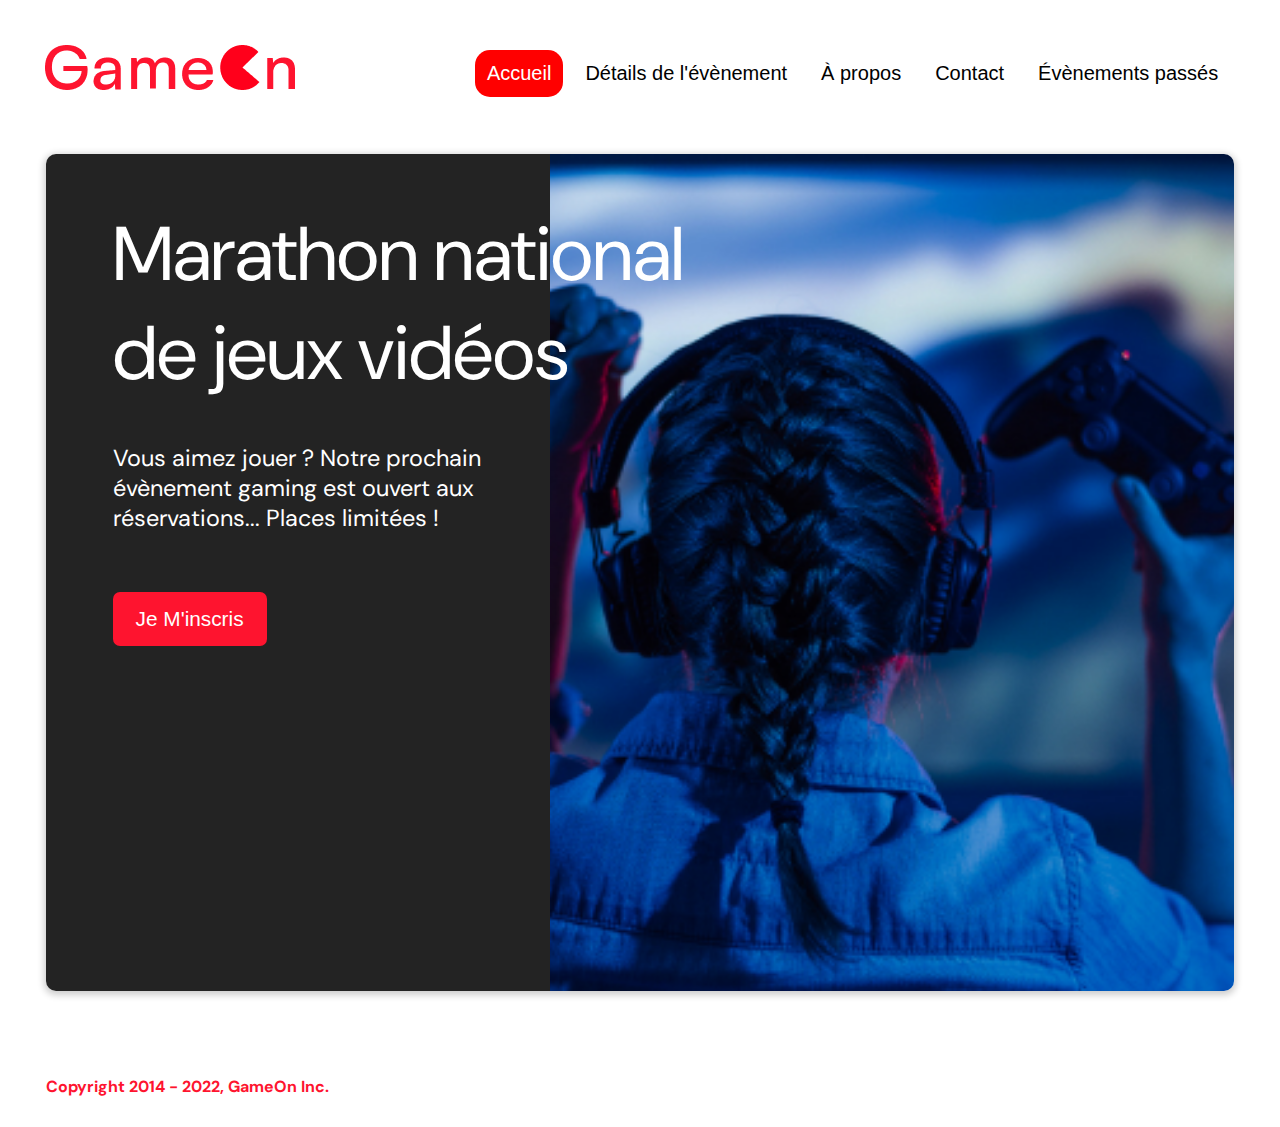
<file: index.html>
<!DOCTYPE html>
<html lang="fr">
  <head>
    <meta charset="utf-8" />
    <title>Reservation</title>
    <meta name="viewport" content="width=device-width,initial-scale=1" />
    <link rel="stylesheet" href="/style/modal.css" />
    <link
      rel="stylesheet"
      href="https://cdnjs.cloudflare.com/ajax/libs/font-awesome/4.7.0/css/font-awesome.min.css"
    />
    <link
      href="https://fonts.googleapis.com/css?family=DM+Sans"
      rel="stylesheet"
    />
  </head>
  <body>
    <div class="topnav" id="myTopnav">
      <div class="header-logo">
        <img alt="logo" src="/assets/Logo.png" />
      </div>
      <div class="main-navbar">
        <a href="#" class="active"><span>Accueil</span></a>
        <a href="#"><span>Détails de l'évènement</span></a>
        <a href="#"><span>À propos</span></a>
        <a href="#"><span>Contact</span></a>
        <a href="#"><span>Évènements passés</span></a>
        <a href="javascript:void(0);" class="icon" onclick="editNav()">
          <i class="fa fa-bars"></i>
        </a>
      </div>
    </div>
    <main>
      <div class="hero-section">
        <div class="hero-content">
          <h1 class="hero-headline">
            Marathon national<br />
            de jeux vidéos
          </h1>
          <p class="hero-text">
            Vous aimez jouer ? Notre prochain évènement gaming est ouvert aux
            réservations... Places limitées !
          </p>
          <button class="btn-signup modal-btn">je m'inscris</button>
        </div>
        <div class="hero-img">
          <img src="/assets/bg_img.jpg" alt="img" />
        </div>
        <button class="btn-signup modal-btn">je m'inscris</button>
      </div>

      <div class="bground">
        <div class="content">
          <span class="close"></span>
          <div class="modal-body">
            <form id="form" name="reserve" action="index.html" method="get">
              <div class="formData">
                <label>Prénom</label><br />
                <input
                  class="text-control"
                  type="text"
                  id="firstName"
                  name="firstName"
                /><br />
              </div>
              <div class="formData">
                <label>Nom</label><br />
                <input
                  class="text-control"
                  type="text"
                  id="lastName"
                  name="lastName"
                /><br />
              </div>
              <div class="formData">
                <label>E-mail</label><br />
                <input
                  class="text-control"
                  type="email"
                  id="email"
                  name="email"
                /><br />
              </div>
              <div class="formData">
                <label>Date de naissance</label><br />
                <input
                  class="text-control"
                  type="date"
                  id="birthdate"
                  name="birthdate"
                /><br />
              </div>
              <div class="formData">
                <label
                  >À combien de tournois GameOn avez-vous déjà participé
                  ?</label
                ><br />
                <input
                  type="number"
                  class="text-control"
                  id="quantity"
                  name="quantity"
                  min="0"
                  max="99"
                />
              </div>
              <p class="text-label">
                A quel tournoi souhaitez-vous participer cette année ?
              </p>
              <div class="formData">
                <input
                  class="checkbox-input"
                  type="radio"
                  id="location1"
                  name="location"
                  value="New York"
                />
                <label class="checkbox-label" for="location1">
                  <span class="checkbox-icon"></span>
                  New York</label
                >
                <input
                  class="checkbox-input"
                  type="radio"
                  id="location2"
                  name="location"
                  value="San Francisco"
                />
                <label class="checkbox-label" for="location2">
                  <span class="checkbox-icon"></span>
                  San Francisco</label
                >
                <input
                  class="checkbox-input"
                  type="radio"
                  id="location3"
                  name="location"
                  value="Seattle"
                />
                <label class="checkbox-label" for="location3">
                  <span class="checkbox-icon"></span>
                  Seattle</label
                >
                <input
                  class="checkbox-input"
                  type="radio"
                  id="location4"
                  name="location"
                  value="Chicago"
                />
                <label class="checkbox-label" for="location4">
                  <span class="checkbox-icon"></span>
                  Chicago</label
                >
                <input
                  class="checkbox-input"
                  type="radio"
                  id="location5"
                  name="location"
                  value="Boston"
                />
                <label class="checkbox-label" for="location5">
                  <span class="checkbox-icon"></span>
                  Boston</label
                >
                <input
                  class="checkbox-input"
                  type="radio"
                  id="location6"
                  name="location"
                  value="Portland"
                />
                <label class="checkbox-label" for="location6">
                  <span class="checkbox-icon"></span>
                  Portland</label
                >
                <div id="location-error"></div>
              </div>
              <div class="formData">
                <input
                  class="checkbox-input"
                  type="checkbox"
                  id="checkbox1"
                  checked
                />
                <label class="checkbox2-label" for="checkbox1" required>
                  <span class="checkbox-icon"></span>
                  J'ai lu et accepté les conditions d'utilisation.
                </label>
                <div id="credential-error"></div>
                <input class="checkbox-input" type="checkbox" id="checkbox2" />
                <label class="checkbox2-label" for="checkbox2">
                  <span class="checkbox-icon"></span>
                  Je souhaite être prévenu des prochains évènements.
                </label>
                <br />
              </div>
              <div class="button-container">
                <button type="submit" class="button" value="Submit">
                  C'est parti
                </button>
              </div>
            </form>
            <div id="message"></div>
          </div>
        </div>
      </div>
    </main>
    <footer>
      <p class="copyrights">Copyright 2014 - 2022, GameOn Inc.</p>
    </footer>
    <script src="/javascript/modal.js"></script>
  </body>
</html>
</file>
<file: style/modal.css>
:root {
  --font-default: "DM Sans", Arial, Helvetica, sans-serif;
  --font-slab: var(--font-default);
  --modal-duration: 0.8s;
}
* {
  box-sizing: border-box;
  margin: 0;
  padding: 0;
}

body {
  margin: 0;
  display: flex;
  flex-direction: column;
  font-family: var(--font-default);
  font-size: 18px;
  max-width: 1300px;
  margin: 0 auto;
}

p {
  margin-bottom: 0;
  padding: 0.5vw;
}

img {
  padding-right: 1rem;
}

.topnav {
  overflow: hidden;
  margin: 3.5%;
}
.header-logo {
  float: left;
}
.main-navbar {
  float: right;
}
.topnav a {
  float: left;
  display: block;
  color: #000000;
  text-align: center;
  padding: 12px 12px;
  margin: 5px;
  text-decoration: none;
  font-size: 20px;
  font-family: Roboto, sans-serif;
}

.topnav a:hover {
  background-color: #ff0000;
  color: #ffffff;
  border-radius: 15px;
}

.topnav a.active {
  background-color: #ff0000;
  color: #ffffff;
  border-radius: 15px;
}

.topnav .icon {
  display: none;
}

@media screen and (max-width: 768px) {
  .topnav a {
    display: none;
  }
  .topnav a.icon {
    float: right;
    display: block;
  }
}

@media screen and (max-width: 768px) {
  .topnav.responsive {
    position: relative;
  }
  .topnav.responsive .icon {
    position: absolute;
    right: 0;
    top: 0;
  }
  .topnav.responsive a {
    float: none;
    display: block;
    text-align: left;
  }
}

@media screen and (max-width: 540px) {
  .topnav a {
    display: none;
  }
  .topnav a.icon {
    float: right;
    display: block;
    margin-top: -15px;
  }
}

main {
  font-size: 130%;
  font-weight: bolder;
  color: black;
  padding-top: 0.5vw;
  padding-left: 2vw;
  padding-right: 2vw;
  margin: 1px 20px 15px;
  border-radius: 2rem;
  text-align: justify;
}

.modal-btn {
  font-size: 145%;
  background: #fe142f;
  display: flex;
  margin: auto;
  padding: 2em;
  color: #fff;
  padding: 0.75rem 2.5rem;
  border-radius: 1rem;
  cursor: pointer;
}

.modal-btn:hover {
  background: #3876ac;
}

.footer {
  margin: 20px;
  padding: 10px;
  font-family: var(--font-slab);
}

/* Modal form */
.button-container {
  display: flex;
  justify-content: center;
}
.button {
  box-shadow: none;
  min-width: 140px;
  min-height: 30px;
  background: #fe142f;
  margin-top: 0.5em;
  padding: 2% 10% 2%;
  color: #fff;
  border-radius: 10px;
  border: none;
  cursor: pointer;
  font-size: 16px;
}

.button:hover {
  background: #3876ac;
}

.bground {
  display: none;
  position: fixed;
  z-index: 1;
  left: 0;
  top: 0;
  height: 100%;
  width: 100%;
  overflow: auto;
  background-color: rgba(26, 39, 156, 0.4);
}

.content {
  margin: 5% auto;
  width: 100%;
  max-width: 500px;
  min-height: 500px;
  animation-name: modalopen;
  animation-duration: var(--modal-duration);
  background: #232323;
  border-radius: 10px;
  overflow: hidden;
  position: relative;
  color: #fff;
}

@media screen and (max-width: 750px) {
  .content {
    min-width: 100%;
    overflow-y: auto;
    margin: 60px 0 0;
    border-radius: 10px 10px 0 0;
    display: flex;
    align-items: center;
  }
}

.modal-body {
  padding: 15px 8%;
  margin: 15px auto;
}
@media screen and (max-width: 750px) {
  .modal-body {
    padding-top: 10%;
  }
}

label {
  font-family: var(--font-default);
  font-size: 17px;
  font-weight: normal;
  display: inline-block;
  margin-bottom: 11px;
}
input {
  padding: 8px;
  border: 0.8px solid #ccc;
  outline: none;
}
.text-control {
  margin: 0;
  padding: 8px;
  width: 100%;
  border-radius: 8px;
  font-size: 20px;
  height: 48px;
}
.formData[data-error]::after {
  content: attr(data-error);
  font-size: 0.6em;
  color: #e54858;
  display: block;
  margin-top: 7px;
  margin-bottom: 7px;
  text-align: right;
  line-height: 0.3;
  opacity: 0;
  transition: 0.3s;
}
.formData[data-error-visible="true"]::after {
  opacity: 1;
}
.formData[data-error-visible="true"] .text-control {
  border: 2px solid #e54858;
}

.checkbox-label,
.checkbox2-label {
  position: relative;
  margin-left: 36px;
  font-size: 12px;
  font-weight: normal;
}
.checkbox-label .checkbox-icon,
.checkbox2-label .checkbox-icon {
  display: block;
  width: 20px;
  height: 20px;
  border: 2px solid #279e7a;
  border-radius: 50%;
  text-indent: 29px;
  white-space: nowrap;
  position: absolute;
  left: -30px;
  top: -1px;
  transition: 0.3s;
}
.checkbox-label .checkbox-icon::after,
.checkbox2-label .checkbox-icon::after {
  content: "";
  width: 13px;
  height: 13px;
  background-color: #279e7a;
  border-radius: 50%;
  text-indent: 29px;
  white-space: nowrap;
  position: absolute;
  left: 50%;
  top: 50%;
  transform: translate(-50%, -50%);
  transition: 0.3s;
  opacity: 0;
}
.checkbox-input {
  display: none;
}
.checkbox-input:checked + .checkbox-label .checkbox-icon::after,
.checkbox-input:checked + .checkbox2-label .checkbox-icon::after {
  opacity: 1;
}
.checkbox-input:checked + .checkbox2-label .checkbox-icon {
  background: #279e7a;
}
.checkbox2-label .checkbox-icon {
  border-radius: 4px;
  border: 0;
  background: #c4c4c4;
}
.checkbox2-label .checkbox-icon::after {
  width: 7px;
  height: 4px;
  border-radius: 2px;
  background: transparent;
  border: 2px solid transparent;
  border-bottom-color: #fff;
  border-left-color: #fff;
  transform: rotate(-55deg);
  left: 21%;
  top: 19%;
}
.close {
  position: absolute;
  right: 15px;
  top: 15px;
  width: 32px;
  height: 32px;
  opacity: 1;
  cursor: pointer;
  transform: scale(0.7);
}
.close:before,
.close:after {
  position: absolute;
  left: 15px;
  content: " ";
  height: 33px;
  width: 3px;
  background-color: #fff;
}
.close:before {
  transform: rotate(45deg);
}
.close:after {
  transform: rotate(-45deg);
}
.btn-submit,
.btn-signup {
  background: #fe142f;
  display: block;
  margin: 0 auto;
  border-radius: 7px;
  font-size: 1rem;
  padding: 12px 82px;
  color: #fff;
  cursor: pointer;
  border: 0;
}

.select-items div,
.select-selected {
  color: #000;
  padding: 11px 16px;
  border: 1px solid transparent;
  border-color: transparent transparent rgba(0, 0, 0, 0.1) transparent;
  cursor: pointer;
  border-radius: 8px;
  height: 48px;
}

.text-label {
  font-weight: normal;
  font-size: 16px;
}
.hero-section {
  min-height: 93vh;
  border-radius: 10px;
  display: grid;
  grid-template-columns: repeat(12, 1fr);
  overflow: hidden;
  box-shadow: 0 2px 7px 2px rgba(0, 0, 0, 0.2);
  margin-bottom: 10px;
}
.hero-content {
  padding: 51px 67px;
  grid-column: span 4;
  background: #232323;
  color: #fff;
  position: relative;
  text-align: left;
  min-width: 424px;
}
.hero-content::after {
  content: "";
  width: 100%;
  height: 100%;
  background: #232323;
  position: absolute;
  right: -80px;
  top: 0;
}
.hero-content > * {
  padding: 0;
  position: relative;
  z-index: 1;
}
.hero-headline {
  font-size: clamp(1rem, 0.75rem + 5vw, 8rem);
  font-weight: normal;
  white-space: nowrap;
}

/* Add Breakpoints */
@media screen and (max-width: 800px) {
  .hero-headline {
    font-size: clamp(1rem, 0.7rem + 7vw, 8rem) !important;
  }
}

.hero-text {
  width: 146%;
  font-weight: normal;
  margin-top: 40px;
  padding: 0;
}
.btn-signup {
  outline: none;
  text-transform: capitalize;
  font-size: 1.3rem;
  padding: 15px 23px;
  margin: 0;
  margin-top: 59px;
}
.hero-img {
  grid-column: span 8;
}
.hero-img img {
  width: 100%;
  height: 100%;

  max-inline-size: 100%;
  object-fit: cover;
  display: block;
  padding: 0;
}

.copyrights {
  color: #fe142f;
  padding: 0;
  font-size: 1rem;
  margin: 60px 0 30px;
  font-weight: bolder;
}
.hero-section > .btn-signup {
  display: none;
}
footer {
  padding-left: 2vw;
  padding-right: 2vw;
  margin: 0 20px;
}
@media screen and (max-width: 800px) {
  .hero-section {
    display: block;
    box-shadow: unset;
  }
  .hero-content {
    background: #fff;
    color: #000;
    padding: 20px;
  }
  .hero-content::after {
    content: unset;
  }
  .hero-content .btn-signup {
    display: none;
  }
  .hero-headline {
    font-size: 4.5rem;
    white-space: normal;
  }
  .hero-text {
    width: unset;
    font-size: 1.5rem;
  }
  .hero-img img {
    border-radius: 10px;
    margin-top: 40px;
  }
  .hero-section > .btn-signup {
    display: block;
    margin: 32px auto 10px;
    padding: 12px 35px;
  }
  .copyrights {
    margin-top: 50px;
    text-align: center;
  }
}

.close-validation {
  width: 140px;
  height: 35px;
  text-align: center;
  background: #fe142f;
  display: block;
  margin: 0 auto 5%;
  border-radius: 7px;
  font-size: 1rem;
  color: #fff;
  cursor: pointer;
  border: 0;
  position: absolute;
  bottom: 0;
}

#message {
  width: 100%;
  height: 100%;
  display: flex;
  flex-direction: column;
  align-items: center;
}
</file>
